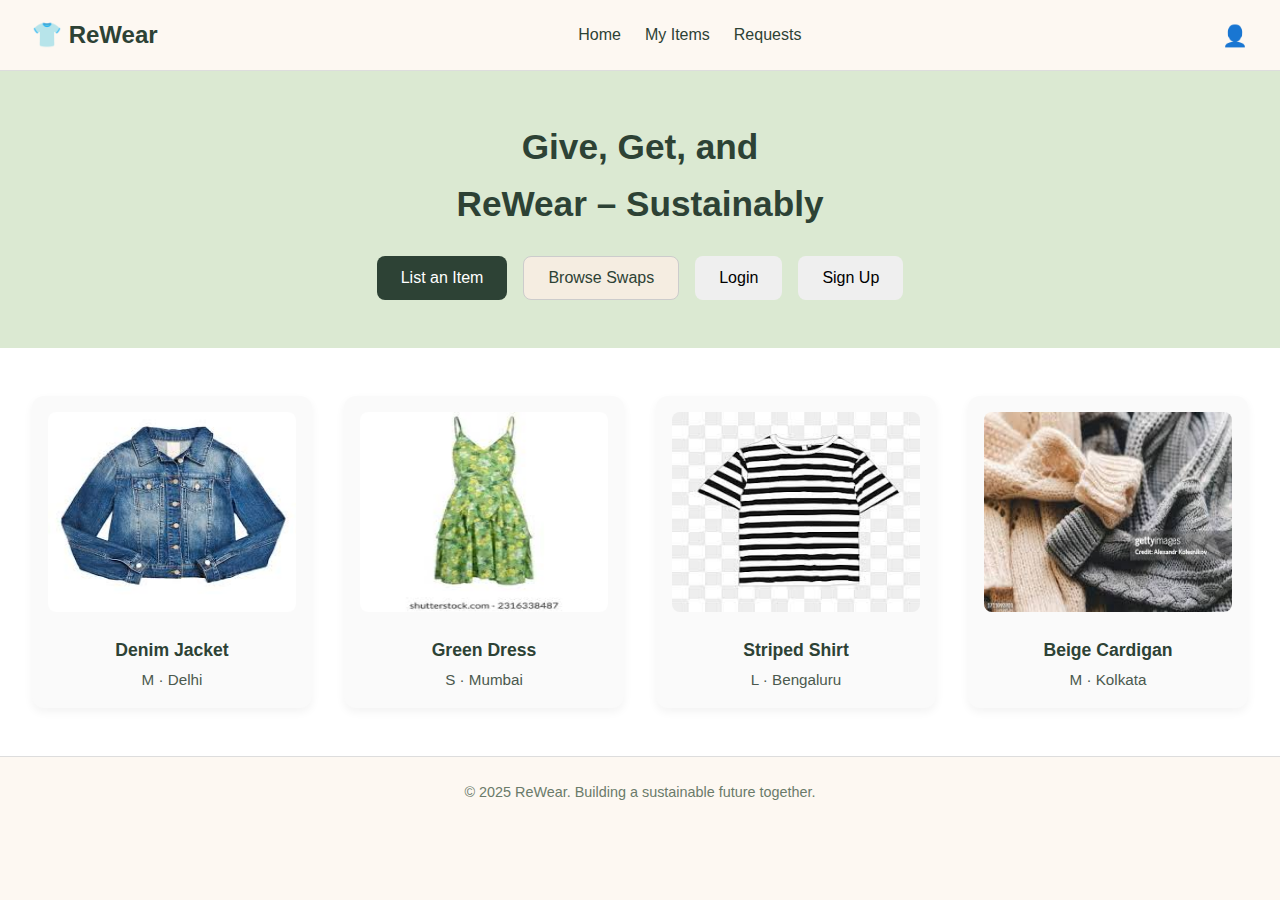
<file: Home Page/index.html>
<!DOCTYPE html>
<html lang="en">
<head>
  <meta charset="UTF-8" />
  <meta name="viewport" content="width=device-width, initial-scale=1.0" />
  <title>ReWear – Community Clothing Exchange</title>
  <link rel="stylesheet" href="style.css" />
</head>
<body>
  <header>
    <div class="navbar">
      <div class="logo">👕 ReWear</div>
      <nav>
        <ul>
          <li><a href="#">Home</a></li>
          <li><a href="#">My Items</a></li>
          <li><a href="#">Requests</a></li>
        </ul>
      </nav>
      <div class="user-icon">👤</div>
      
    </div>
  </header>

  <section class="hero">
    <h1>Give, Get, and<br />ReWear – Sustainably</h1>
    <div class="cta-buttons">
      <button class="primary">List an Item</button>
      <button class="secondary">Browse Swaps</button>
      <button> <a href="Login Page/index.html">Login</a></button>
      <button><a href="Sign-up Page/index.html">Sign Up</a></button>
    </div>
  </section>

  <section class="items-section">
    <div class="item-card">
      <img src="jacket.jpeg" alt="Denim Jacket" />
      <h2>Denim Jacket</h2>
      <p>M · Delhi</p>
    </div>
    <div class="item-card">
      <img src="dress2.jpeg" alt="Green Dress" />
      <h2>Green Dress</h2>
      <p>S · Mumbai</p>
    </div>
    <div class="item-card">
      <img src="shirt.jpeg" alt="Striped Shirt" />
      <h2>Striped Shirt</h2>
      <p>L · Bengaluru</p>
    </div>
    <div class="item-card">
      <img src="shirt2.jpeg" alt="Beige Cardigan" />
      <h2>Beige Cardigan</h2>
      <p>M · Kolkata</p>
    
    </div>
  </section>

  <footer>
    <p>&copy; 2025 ReWear. Building a sustainable future together.</p>
  </footer>
</body>
</html>
</file>
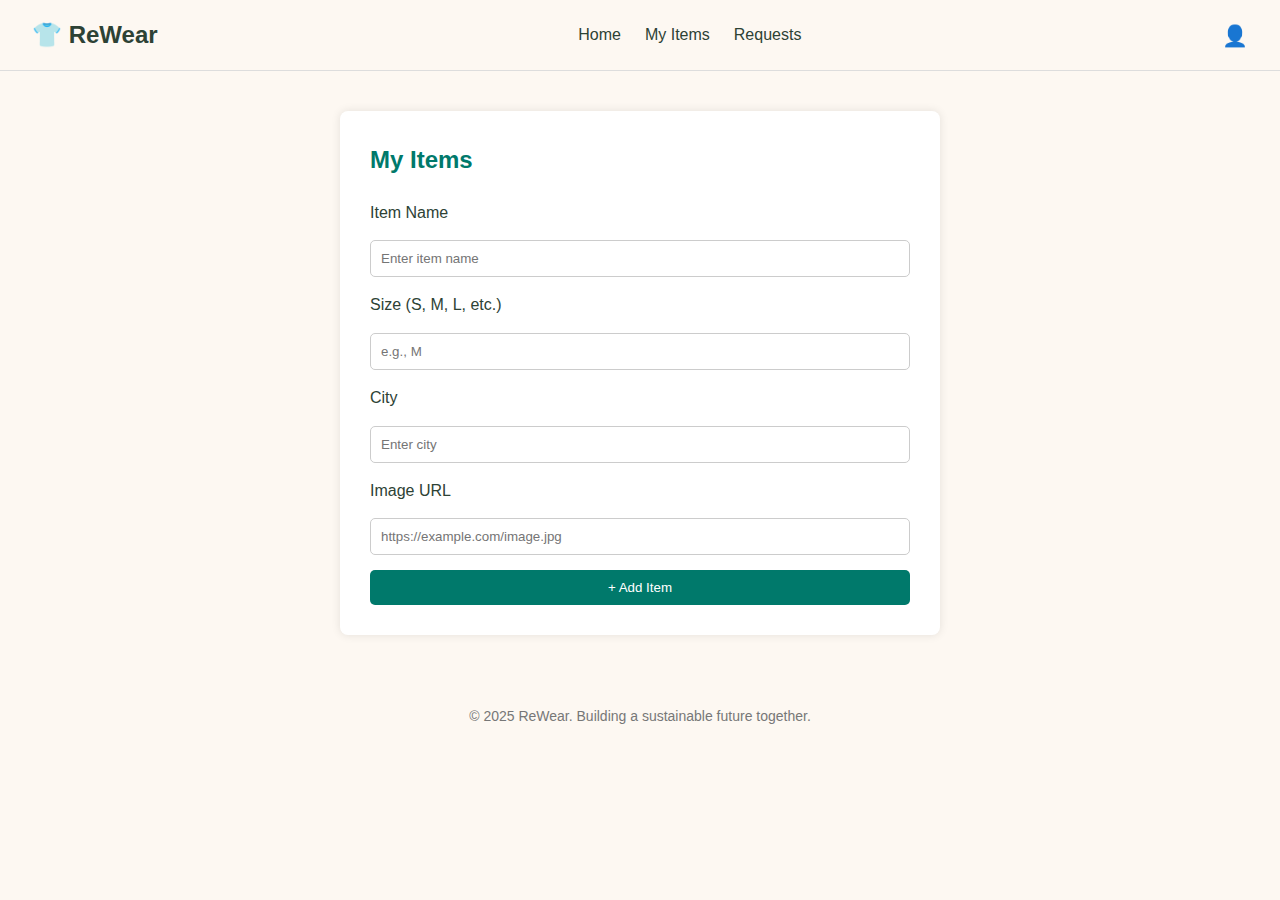
<file: Items/index.html>
<!DOCTYPE html>
<html lang="en">
<head>
  <meta charset="UTF-8" />
  <meta name="viewport" content="width=device-width, initial-scale=1.0"/>
  <title>My Items – ReWear</title>
  <link rel="stylesheet" href="style.css" />
  <link rel="stylesheet" href="../nav.css">
</head>
<body>

  <header>
    <div class="navbar">
      <div class="logo">👕 ReWear</div>
      <nav>
        <ul>
          <li><a href="#">Home</a></li>
          <li><a href="#">My Items</a></li>
          <li><a href="#">Requests</a></li>
        </ul>
      </nav>
      <div class="user-icon">👤</div>
      
    </div>
  </header>

  <!-- Form Section -->
  <div class="container">
    <h2>My Items</h2>
    <form class="item-form">
      <label for="itemName">Item Name</label>
      <input type="text" id="itemName" placeholder="Enter item name" />

      <label for="size">Size (S, M, L, etc.)</label>
      <input type="text" id="size" placeholder="e.g., M" />

      <label for="city">City</label>
      <input type="text" id="city" placeholder="Enter city" />

      <label for="imageUrl">Image URL</label>
      <input type="url" id="imageUrl" placeholder="https://example.com/image.jpg" />

      <button type="submit">+ Add Item</button>
    </form>
  </div>

  <footer>
    <p>© 2025 ReWear. Building a sustainable future together.</p>
  </footer>

</body>
</html>
</file>
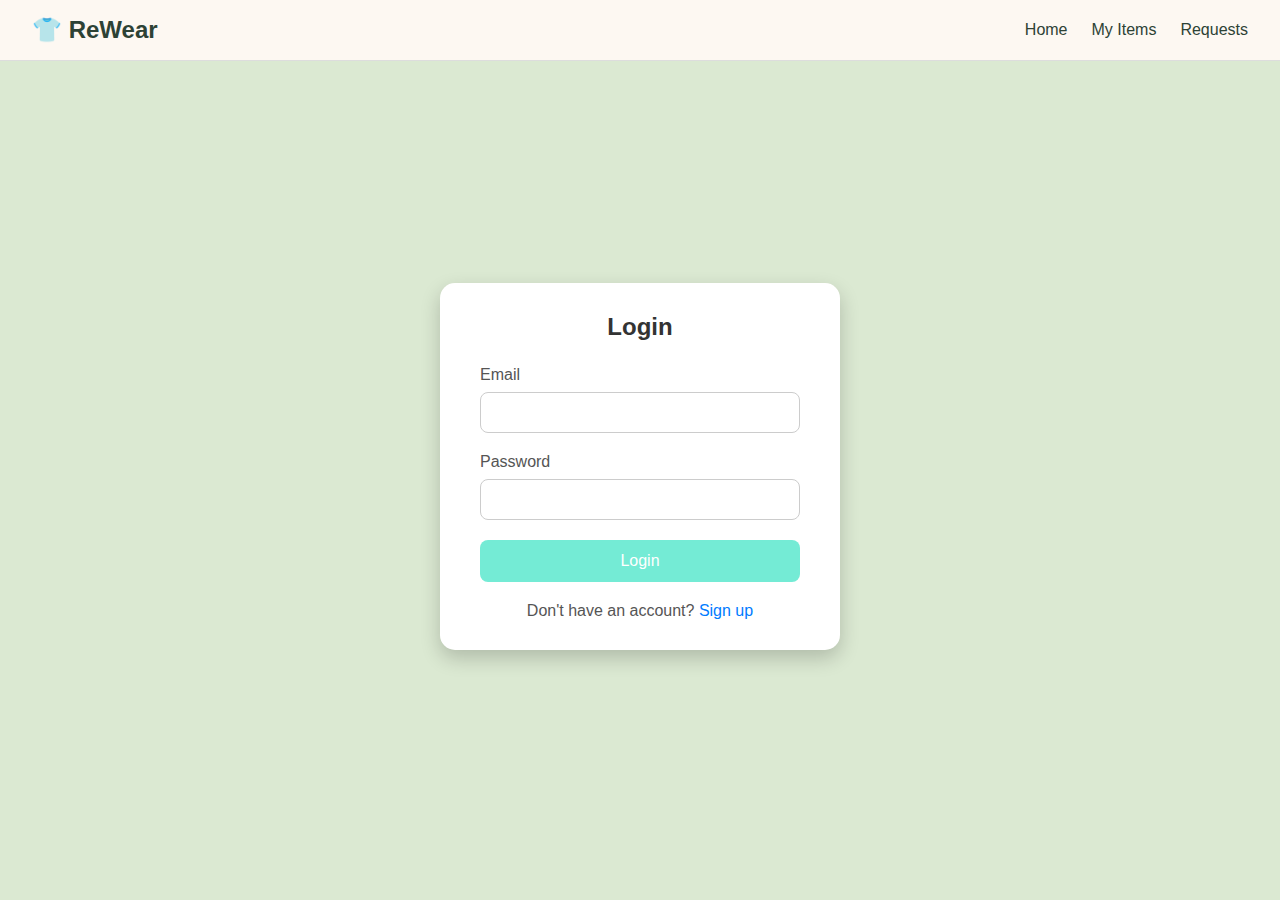
<file: Login Page/index.html>
<!DOCTYPE html>
<html lang="en">
<head>
  <meta charset="UTF-8" />
  <meta name="viewport" content="width=device-width, initial-scale=1.0" />
  <title>Login Page</title>
  <link rel="stylesheet" href="style.css" />
</head>
<body>

    <header>
    <div class="navbar">
      <div class="logo">👕 ReWear</div>
      <nav>
        <ul>
          <li><a href="#">Home</a></li>
          <li><a href="#">My Items</a></li>
          <li><a href="#">Requests</a></li>
        </ul>
      </nav>
      <!-- <div class="user-icon">👤</div> -->
    </div>
  </header>

  <div class="body-container">
    <div class="login-container">
        <form class="login-form">
        <h2>Login</h2>
        <div class="input-group">
            <label for="email">Email</label>
            <input type="email" id="email" required />
        </div>
        <div class="input-group">
            <label for="password">Password</label>
            <input type="password" id="password" required />
        </div>
        <button type="submit">Login</button>
        <p class="signup-link">Don't have an account? <a href="#">Sign up</a></p>
        </form>
    </div>
  </div>
</body>
</html>
</file>
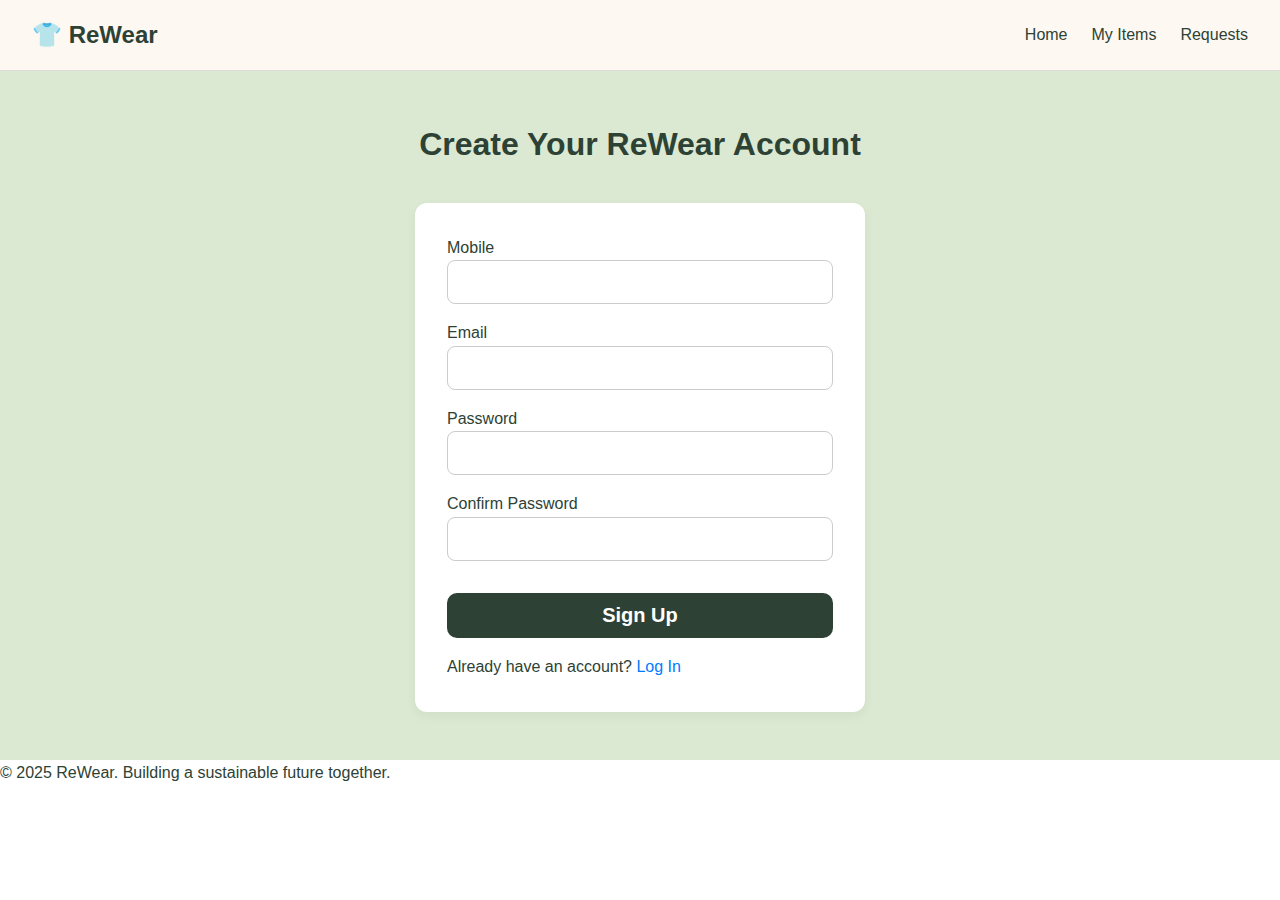
<file: Sign-up Page/index.html>
<!DOCTYPE html>
<html lang="en">
<head>
  <meta charset="UTF-8" />
  <meta name="viewport" content="width=device-width, initial-scale=1.0" />
  <title>ReWear – Community Clothing Exchange</title>
  <link rel="stylesheet" href="style.css" />
</head>
<body>
  
  <header>
    <div class="navbar">
      <div class="logo">👕 ReWear</div>
      <nav>
        <ul>
          <li><a href="#">Home</a></li>
          <li><a href="#">My Items</a></li>
          <li><a href="#">Requests</a></li>
        </ul>
      </nav>
    </div>
  </header>

  <section class="hero">
    <h1>Create Your ReWear Account</h1>

    <form class="signin-form" id="signupForm">
      <label for="username">Mobile</label>
      <input type="tel" id="username" name="username" required />

      <label for="email">Email</label>
      <input type="email" id="email" name="email" required />

      <label for="password">Password</label>
      <input type="password" id="password" name="password" required />

      <label for="confirm-password">Confirm Password</label>
      <input type="password" id="confirm-password" name="confirm-password" required />

      <button class="primary" type="submit">Sign Up</button>

      <p style="margin-top: 1rem;">
      Already have an account? <a class="link" href="../Login Page/index.html">Log In</a>
    </p>

    </form>
  </section>

  <footer>
    <p>&copy; 2025 ReWear. Building a sustainable future together.</p>
  </footer>

  <!-- External JS -->
  <script src="script.js"></script>
</body>
</html>
</file>
<file: nav.css>
* {
  margin: 0;
  padding: 0;
  box-sizing: border-box;
}

body {
  font-family: 'Segoe UI', sans-serif;
  background-color: #fdf8f2;
  color: #2d4235;
  line-height: 1.6;
  padding: 0;
}

/* Header/Navbar */
header {
  background-color: #fdf8f2;
  padding: 1rem 2rem;
  border-bottom: 1px solid #ddd;
}

.navbar {
  display: flex;
  justify-content: space-between;
  align-items: center;
}

.logo {
  font-size: 1.5rem;
  font-weight: bold;
  color: #2d4235;
}

nav ul {
  list-style: none;
  display: flex;
  gap: 1.5rem;
}

nav a {
  text-decoration: none;
  color: #2d4235;
  font-weight: 500;
}

.user-icon {
  font-size: 1.3rem;
}
</file>
<file: Login Page/style.css>
* {
  box-sizing: border-box;
  margin: 0;
  padding: 0;
  font-family: 'Segoe UI', sans-serif;
}

body {
  background-color: #dbe9d2;
  height: 100vh;
  /* display: flex;
  justify-content: center;
  align-items: center; */
}

header {
  background-color: #fdf8f2;
  padding: 1rem 2rem;
  border-bottom: 1px solid #ddd;
}

.navbar {
  display: flex;
  justify-content: space-between;
  align-items: center;
}

.logo {
  font-size: 1.5rem;
  font-weight: bold;
  color: #2d4235;
}

nav ul {
  list-style: none;
  display: flex;
  gap: 1.5rem;
}

nav a {
  text-decoration: none;
  color: #2d4235;
  font-weight: 500;
}

nav > ul > li > a:hover {
  color: #9cd9b3;
}

.body-container{
    height: 90vh;
    display: flex;
    justify-content: center;
    align-items: center;
}

.login-container {
  background-color: white;
  padding: 30px 40px;
  border-radius: 15px;
  box-shadow: 0 8px 20px rgba(0, 0, 0, 0.2);
  width: 100%;
  max-width: 400px;
}

.login-form h2 {
  text-align: center;
  margin-bottom: 25px;
  color: #333;
}

.input-group {
  margin-bottom: 20px;
}

.input-group label {
  display: block;
  margin-bottom: 8px;
  color: #555;
}

.input-group input {
  width: 100%;
  padding: 12px;
  border: 1px solid #ccc;
  border-radius: 8px;
  transition: border 0.3s;
}

.input-group input:focus {
  border-color: #74ebd5;
  outline: none;
}

button {
  width: 100%;
  padding: 12px;
  background-color: #74ebd5;
  border: none;
  border-radius: 8px;
  color: #fff;
  font-size: 16px;
  cursor: pointer;
  transition: background 0.3s;
}

button:hover {
  background-color: #5dd4c2;
}

.signup-link {
  text-align: center;
  margin-top: 20px;
  color: #555;
}

.signup-link a {
  color: #007BFF;
  text-decoration: none;
}
</file>
<file: Sign-up Page/style.css>
* {
  margin: 0;
  padding: 0;
  box-sizing: border-box;
}

body {
  font-family: 'Segoe UI', sans-serif;
  /* background-color: #6cbb8a; */
  color: #2d4235;
  line-height: 1.6;
  padding: 0;
}

/* Header/Navbar */
header {
  background-color: #fdf8f2;
  padding: 1rem 2rem;
  border-bottom: 1px solid #ddd;
}

.navbar {
  display: flex;
  justify-content: space-between;
  align-items: center;
}

.logo {
  font-size: 1.5rem;
  font-weight: bold;
  color: #2d4235;
  cursor: pointer;
}

nav ul {
  list-style: none;
  display: flex;
  gap: 1.5rem;
}

nav a {
  text-decoration: none;
  color: #2d4235;
  font-weight: 500;
}

nav > ul > li > a:hover {
  color: #6cbb8a;
}

/* Sign-Up Page Specific Styling */
.signin-form {
  background-color: #fff;
  padding: 2rem;
  border-radius: 12px;
  box-shadow: 0 4px 12px rgba(0, 0, 0, 0.05);
  margin-top: 2rem;
  max-width: 450px;
  margin-left: auto;
  margin-right: auto;
  text-align: left;
}

.signin-form label {
  font-weight: 500;
  color: #2d4235;
}

.signin-form input {
  padding: 0.75rem;
  border: 1px solid #ccc;
  border-radius: 8px;
  font-size: 1rem;
  width: 100%;
  margin-bottom: 1rem;
}

.signin-form input:focus {
  outline: none;
  border-color: #2d4235;
  box-shadow: 0 0 0 2px #dbe9d2;
}

.signin-form button {
  margin-top: 1rem;
  width: 100%;
}

.hero {
  background-color: #dbe9d2;
  padding: 3rem 1rem;
  text-align: center;
}

.primary {
  background-color: #2d4235;
  height: 45px;
  font-size: 20px;
  font-weight: bold;
  color: white;
  border: none;
  border-radius: 10px;
}

.primary:hover{
  opacity: .87;
}

.link {
  color: #007BFF;
  text-decoration: none;
}
</file>
<file: Home Page/style.css>
/* Reset and base styles */
* {
  margin: 0;
  padding: 0;
  box-sizing: border-box;
}

body {
  font-family: 'Segoe UI', sans-serif;
  background-color: #fdf8f2;
  color: #2d4235;
  line-height: 1.6;
  padding: 0;
}

/* Header/Navbar */ 
header {
  background-color: #fdf8f2;
  padding: 1rem 2rem;
  border-bottom: 1px solid #ddd;
}

.navbar {
  display: flex;
  justify-content: space-between;
  align-items: center;
}

.logo {
  font-size: 1.5rem;
  font-weight: bold;
  color: #2d4235;
}

nav ul {
  list-style: none;
  display: flex;
  gap: 1.5rem;
}

nav a {
  text-decoration: none;
  color: #2d4235;
  font-weight: 500;
}

.user-icon {
  font-size: 1.3rem;
}

/* Hero Section */
.hero {
  background-color: #dbe9d2;
  text-align: center;
  padding: 3rem 1rem;
}

.hero h1 {
  font-size: 2.2rem;
  margin-bottom: 1.5rem;
}

.cta-buttons {
  display: flex;
  justify-content: center;
  gap: 1rem;
}

button {
  padding: 0.75rem 1.5rem;
  font-size: 1rem;
  border-radius: 8px;
  border: none;
  cursor: pointer;
  transition: 0.3s ease;
}

button > a {
  text-decoration: none;
  color: initial;
}
.primary {
  background-color: #2d4235;
  color: #fff;
}

.primary:hover {
  background-color: #1c2b23;
}

.secondary {
  background-color: #f5ede1;
  color: #2d4235;
  border: 1px solid #ccc;
}

.secondary:hover {
  background-color: #e9e2d5;
}

/* Item Cards Section */
.items-section {
  display: grid;
  grid-template-columns: repeat(auto-fit, minmax(240px, 1fr));
  gap: 2rem;
  padding: 3rem 2rem;
  background-color: #fff;
}

.item-card {
  background-color: #fafafa;
  border-radius: 12px;
  box-shadow: 0 4px 10px rgba(0, 0, 0, 0.05);
  text-align: center;
  padding: 1rem;
  transition: 0.3s ease;
}

.item-card:hover {
  transform: translateY(-4px);
}

.item-card img {
  width: 100%;
  border-radius: 8px;
  margin-bottom: 1rem;
}

.item-card h2 {
  font-size: 1.1rem;
  color: #2d4235;
  margin-bottom: 0.25rem;
}

.item-card p {
  font-size: 0.95rem;
  color: #4b594e;
}

/* Footer */
footer {
  text-align: center;
  font-size: 0.9rem;
  color: #6b7b6a;
  padding: 1.5rem 0;
  background-color: #fdf8f2;
  border-top: 1px solid #ddd;
}

.item-card > img {
  height: 200px;
}

/* Responsive */
@media (max-width: 768px) {
  .cta-buttons {
    flex-direction: column;
  }

  nav ul {
    gap: 1rem;
  }

  .hero h1 {
    font-size: 1.8rem;
  }
}
/* Sign-In Form Styles */
.signin-form {
  background-color: #fff;
  padding: 2rem;
  border-radius: 12px;
  box-shadow: 0 4px 12px rgba(0, 0, 0, 0.05);
  margin-top: 2rem;
}

.signin-form label {
  font-weight: 500;
  color: #2d4235;
}

.signin-form input {
  padding: 0.75rem;
  border: 1px solid #ccc;
  border-radius: 8px;
  font-size: 1rem;
}

.signin-form input:focus {
  outline: none;
  border-color: #2d4235;
  box-shadow: 0 0 0 2px #dbe9d2;
}

.signin-form button {
  margin-top: 1rem;
}
</file>
<file: Items/style.css>
/* Reset some default styles */
* {
  margin: 0;
  padding: 0;
  box-sizing: border-box;
}

/* Body Styling */
body {
  font-family: 'Segoe UI', sans-serif;
  background-color: #f4f6f8;
  color: #333;
  line-height: 1.6;
}


/* Container */
.container {
  max-width: 600px;
  background-color: white;
  padding: 30px;
  margin: 40px auto;
  border-radius: 8px;
  box-shadow: 0 0 10px rgba(0,0,0,0.1);
}

.container h2 {
  margin-bottom: 20px;
  color: #00796b;
}

/* Form Styling */
.item-form {
  display: flex;
  flex-direction: column;
  gap: 15px;
}

.item-form input {
  padding: 10px;
  border: 1px solid #ccc;
  border-radius: 5px;
}

.item-form button {
  padding: 10px;
  background-color: #00796b;
  color: white;
  border: none;
  border-radius: 5px;
  cursor: pointer;
}

.item-form button:hover {
  background-color: #004d40;
}

/* Footer */
footer {
  text-align: center;
  padding: 20px;
  margin-top: 50px;
  font-size: 14px;
  color: #777;
}
</file>
